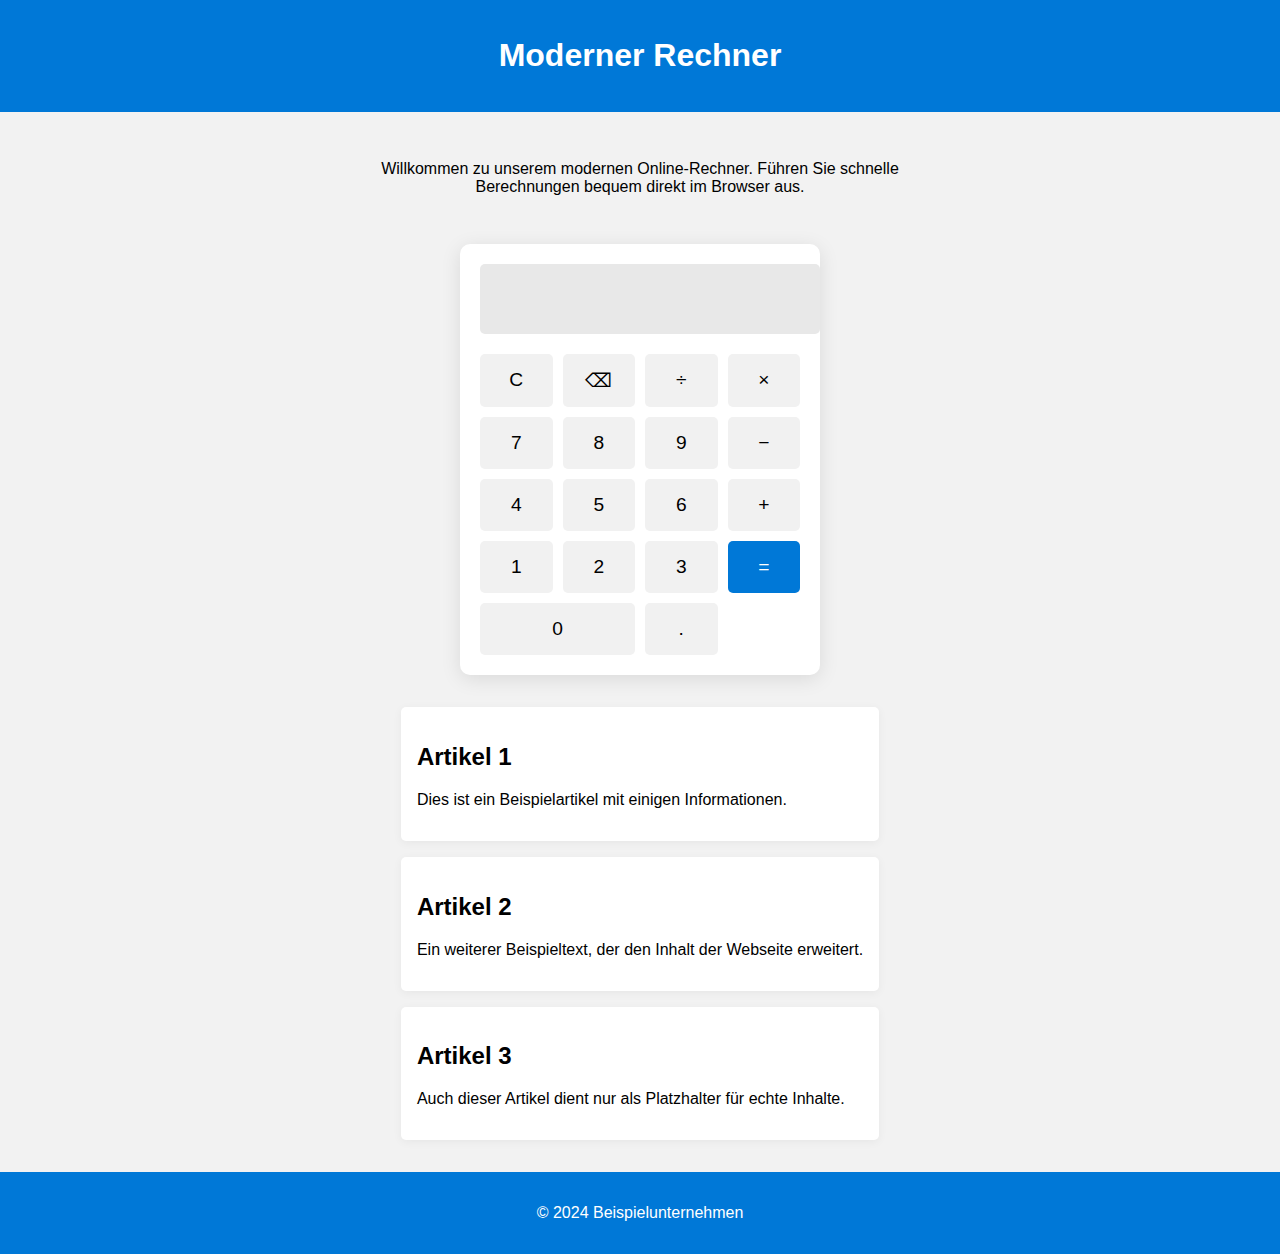
<file: index.html>
<!DOCTYPE html>
<html lang="de">
<head>
    <meta charset="UTF-8">
    <meta name="viewport" content="width=device-width, initial-scale=1.0">
    <title>Moderner Rechner</title>
    <link rel="stylesheet" href="style.css">
</head>
<body>
    <header class="site-header">
        <h1>Moderner Rechner</h1>
    </header>
    <main>
        <section class="intro">
            <p>Willkommen zu unserem modernen Online-Rechner. Führen Sie schnelle Berechnungen bequem direkt im Browser aus.</p>
        </section>
        <section class="calculator-wrapper">
            <div class="calculator">
                <input type="text" class="display" id="display" disabled>
                <div class="keys">
                    <button class="key" data-action="clear">C</button>
                    <button class="key" data-action="delete">⌫</button>
                    <button class="key" data-value="/">÷</button>
                    <button class="key" data-value="*">×</button>

                    <button class="key" data-value="7">7</button>
                    <button class="key" data-value="8">8</button>
                    <button class="key" data-value="9">9</button>
                    <button class="key" data-value="-">−</button>

                    <button class="key" data-value="4">4</button>
                    <button class="key" data-value="5">5</button>
                    <button class="key" data-value="6">6</button>
                    <button class="key" data-value="+">+</button>

                    <button class="key" data-value="1">1</button>
                    <button class="key" data-value="2">2</button>
                    <button class="key" data-value="3">3</button>
                    <button class="key" data-action="calculate" class="equal">=</button>

                    <button class="key zero" data-value="0">0</button>
                    <button class="key" data-value=".">.</button>
                </div>
            </div>
        </section>
        <section class="articles">
            <article>
                <h2>Artikel 1</h2>
                <p>Dies ist ein Beispielartikel mit einigen Informationen.</p>
            </article>
            <article>
                <h2>Artikel 2</h2>
                <p>Ein weiterer Beispieltext, der den Inhalt der Webseite erweitert.</p>
            </article>
            <article>
                <h2>Artikel 3</h2>
                <p>Auch dieser Artikel dient nur als Platzhalter für echte Inhalte.</p>
            </article>
        </section>
    </main>
    <footer class="site-footer">
        <p>&copy; 2024 Beispielunternehmen</p>
    </footer>
    <script src="script.js"></script>
</body>
</html>
</file>
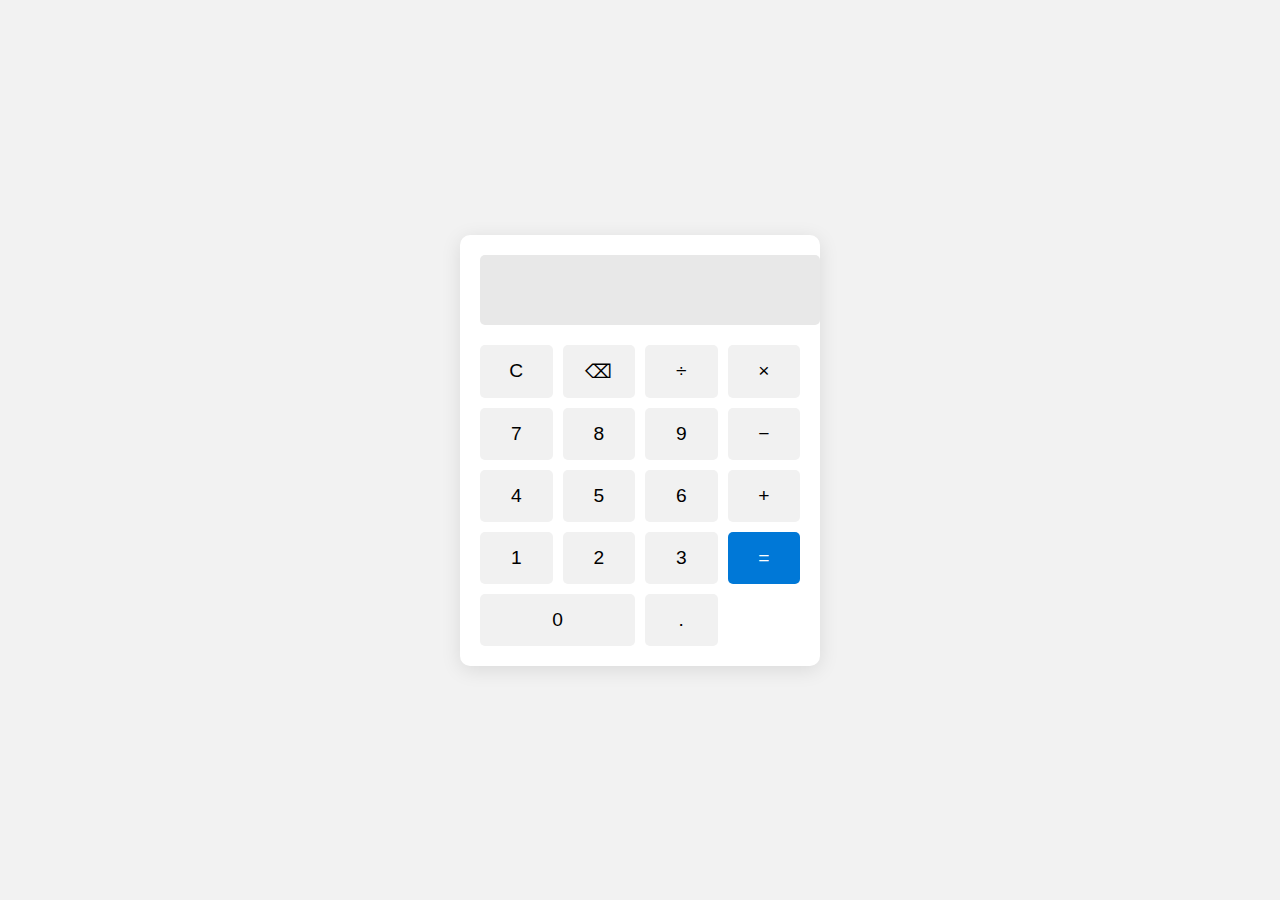
<file: calculator/index.html>
<!DOCTYPE html>
<html lang="de">
<head>
    <meta charset="UTF-8">
    <meta name="viewport" content="width=device-width, initial-scale=1.0">
    <title>Moderner Rechner</title>
    <link rel="stylesheet" href="style.css">
</head>
<body>
    <div class="calculator">
        <input type="text" class="display" id="display" disabled>
        <div class="keys">
            <button class="key" data-action="clear">C</button>
            <button class="key" data-action="delete">⌫</button>
            <button class="key" data-value="/">÷</button>
            <button class="key" data-value="*">×</button>

            <button class="key" data-value="7">7</button>
            <button class="key" data-value="8">8</button>
            <button class="key" data-value="9">9</button>
            <button class="key" data-value="-">−</button>

            <button class="key" data-value="4">4</button>
            <button class="key" data-value="5">5</button>
            <button class="key" data-value="6">6</button>
            <button class="key" data-value="+">+</button>

            <button class="key" data-value="1">1</button>
            <button class="key" data-value="2">2</button>
            <button class="key" data-value="3">3</button>
            <button class="key" data-action="calculate" rowspan="2" class="equal">=</button>

            <button class="key zero" data-value="0">0</button>
            <button class="key" data-value=".">.</button>
        </div>
    </div>

<script src="script.js"></script>
</body>
</html>
</file>
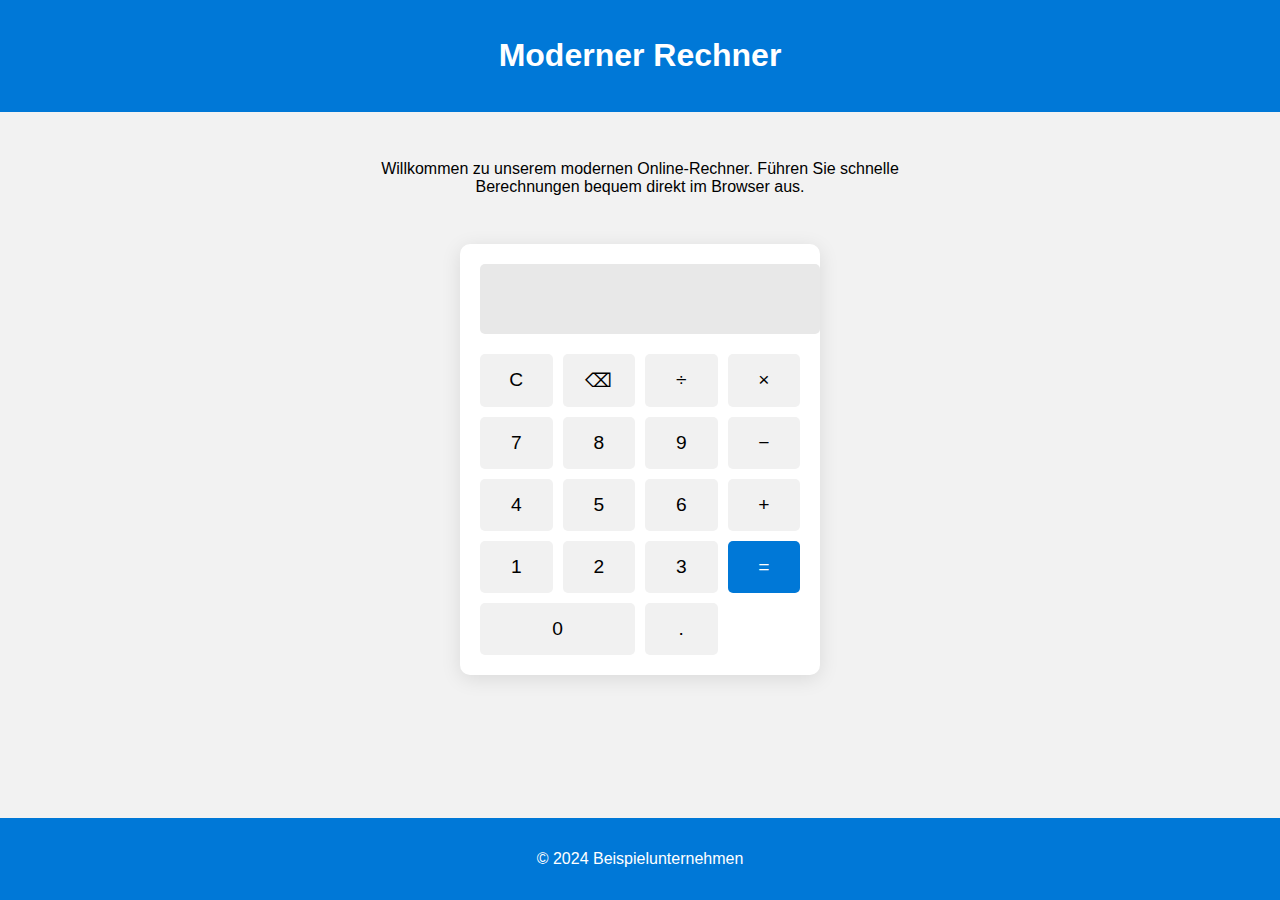
<file: docs/index.html>
<!DOCTYPE html>
<html lang="de">
<head>
    <meta charset="UTF-8">
    <meta name="viewport" content="width=device-width, initial-scale=1.0">
    <title>Moderner Rechner</title>
    <link rel="stylesheet" href="style.css">
</head>
<body>
    <header class="site-header">
        <h1>Moderner Rechner</h1>
    </header>
    <main>
        <section class="intro">
            <p>Willkommen zu unserem modernen Online-Rechner. Führen Sie schnelle Berechnungen bequem direkt im Browser aus.</p>
        </section>
        <section class="calculator-wrapper">
            <div class="calculator">
                <input type="text" class="display" id="display" disabled>
                <div class="keys">
                    <button class="key" data-action="clear">C</button>
                    <button class="key" data-action="delete">⌫</button>
                    <button class="key" data-value="/">÷</button>
                    <button class="key" data-value="*">×</button>

                    <button class="key" data-value="7">7</button>
                    <button class="key" data-value="8">8</button>
                    <button class="key" data-value="9">9</button>
                    <button class="key" data-value="-">−</button>

                    <button class="key" data-value="4">4</button>
                    <button class="key" data-value="5">5</button>
                    <button class="key" data-value="6">6</button>
                    <button class="key" data-value="+">+</button>

                    <button class="key" data-value="1">1</button>
                    <button class="key" data-value="2">2</button>
                    <button class="key" data-value="3">3</button>
                    <button class="key" data-action="calculate" class="equal">=</button>

                    <button class="key zero" data-value="0">0</button>
                    <button class="key" data-value=".">.</button>
                </div>
            </div>
        </section>
    </main>
    <footer class="site-footer">
        <p>&copy; 2024 Beispielunternehmen</p>
    </footer>
    <script src="script.js"></script>
</body>
</html>
</file>
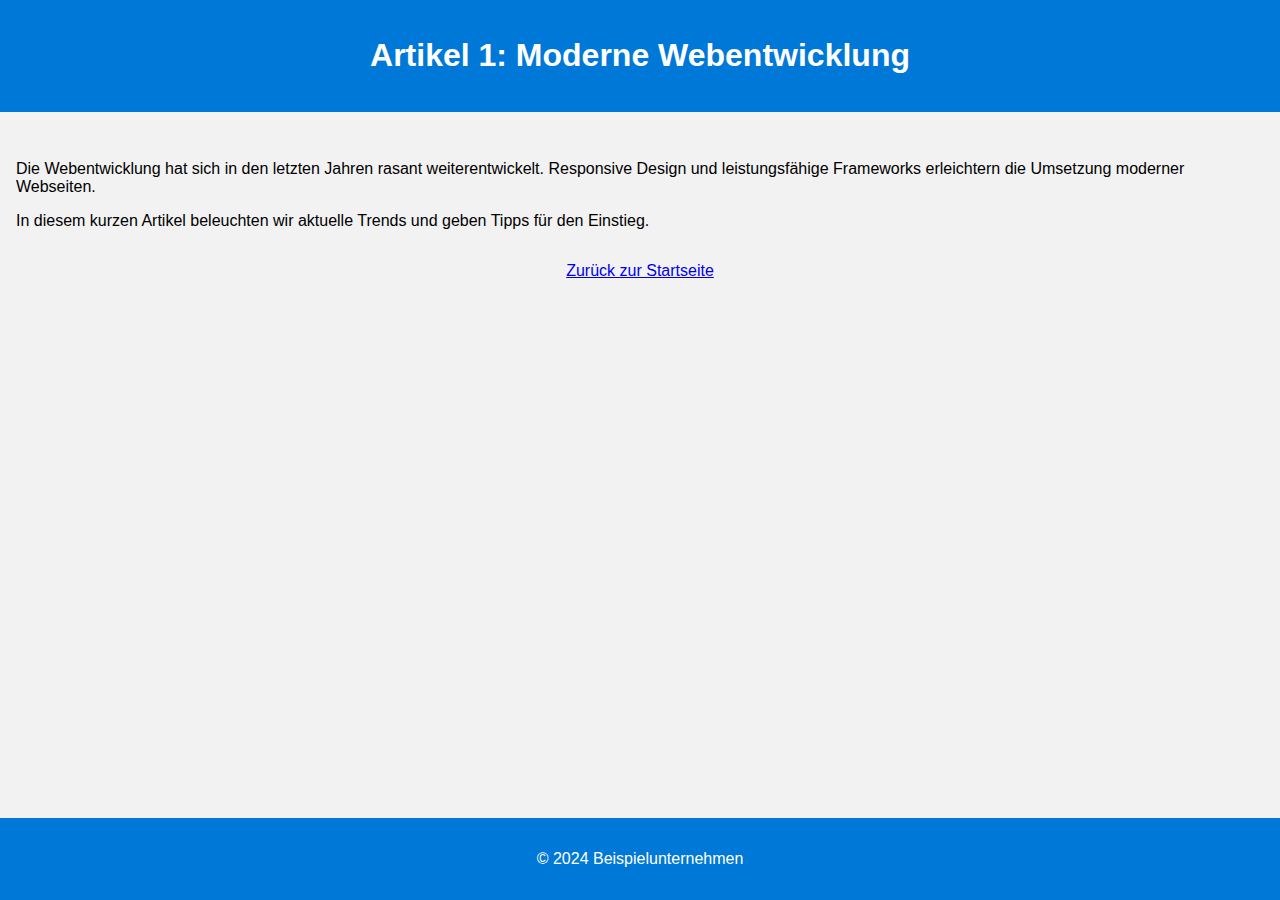
<file: docs/artikel1.html>
<!DOCTYPE html>
<html lang="de">
<head>
    <meta charset="UTF-8">
    <meta name="viewport" content="width=device-width, initial-scale=1.0">
    <title>Artikel 1 - Moderne Webentwicklung</title>
    <link rel="stylesheet" href="style.css">
</head>
<body>
    <header class="site-header">
        <h1>Artikel 1: Moderne Webentwicklung</h1>
    </header>
    <main>
        <article class="content">
            <p>Die Webentwicklung hat sich in den letzten Jahren rasant weiterentwickelt. Responsive Design und leistungsfähige Frameworks erleichtern die Umsetzung moderner Webseiten.</p>
            <p>In diesem kurzen Artikel beleuchten wir aktuelle Trends und geben Tipps für den Einstieg.</p>
        </article>
        <p><a href="index.html">Zurück zur Startseite</a></p>
    </main>
    <footer class="site-footer">
        <p>&copy; 2024 Beispielunternehmen</p>
    </footer>
</body>
</html>
</file>
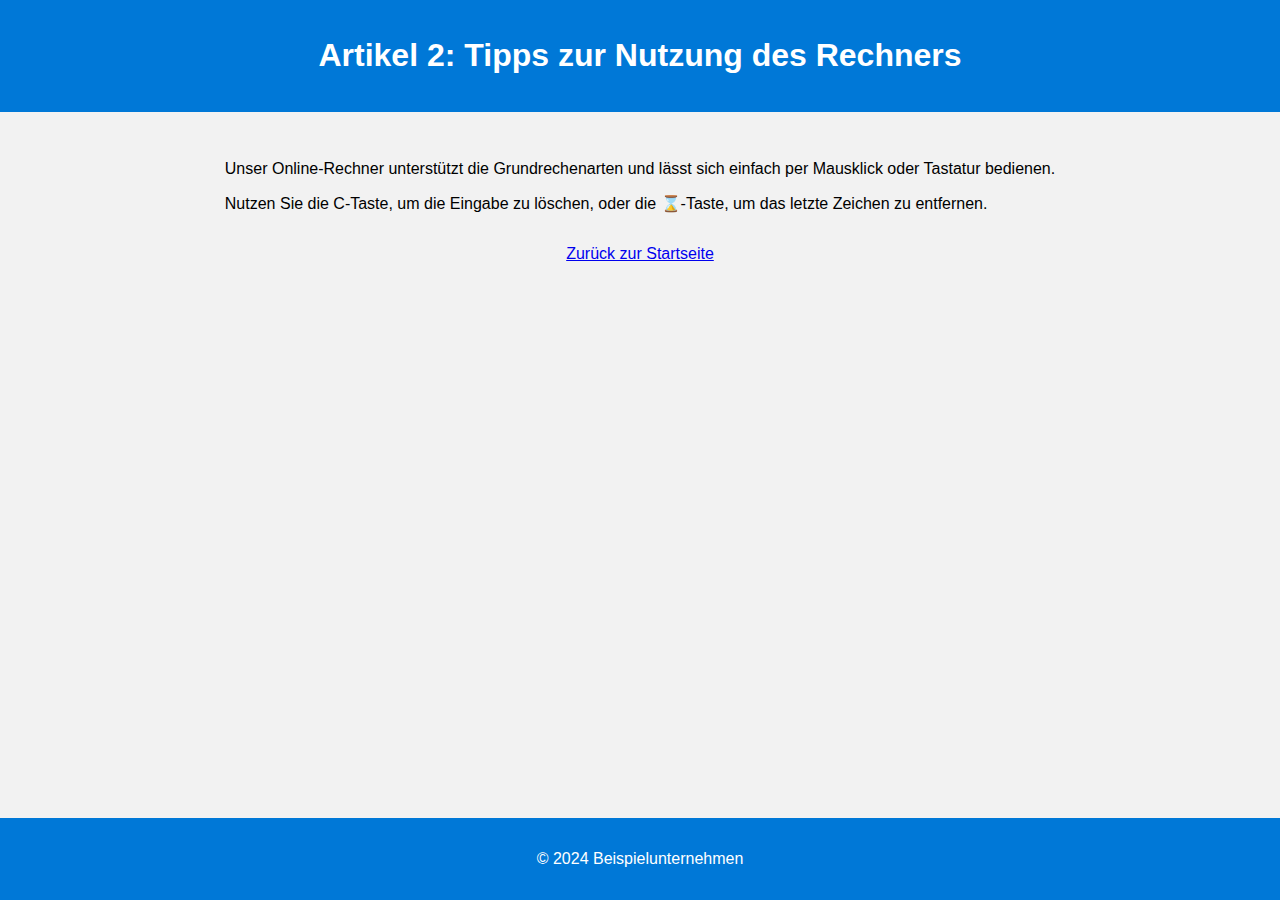
<file: docs/artikel2.html>
<!DOCTYPE html>
<html lang="de">
<head>
    <meta charset="UTF-8">
    <meta name="viewport" content="width=device-width, initial-scale=1.0">
    <title>Artikel 2 - Tipps zur Nutzung des Rechners</title>
    <link rel="stylesheet" href="style.css">
</head>
<body>
    <header class="site-header">
        <h1>Artikel 2: Tipps zur Nutzung des Rechners</h1>
    </header>
    <main>
        <article class="content">
            <p>Unser Online-Rechner unterstützt die Grundrechenarten und lässt sich einfach per Mausklick oder Tastatur bedienen.</p>
            <p>Nutzen Sie die C-Taste, um die Eingabe zu löschen, oder die ⌛-Taste, um das letzte Zeichen zu entfernen.</p>
        </article>
        <p><a href="index.html">Zurück zur Startseite</a></p>
    </main>
    <footer class="site-footer">
        <p>&copy; 2024 Beispielunternehmen</p>
    </footer>
</body>
</html>
</file>
<file: style.css>
body {
    font-family: Arial, Helvetica, sans-serif;
    background: #f2f2f2;
    margin: 0;
    display: flex;
    flex-direction: column;
    min-height: 100vh;
}

.site-header,
.site-footer {
    background: #0078d7;
    color: #fff;
    text-align: center;
    padding: 1rem;
}

main {
    flex: 1;
    display: flex;
    flex-direction: column;
    align-items: center;
    padding: 2rem 1rem;
}

.intro {
    max-width: 600px;
    text-align: center;
    margin-bottom: 2rem;
}

.calculator {
    background: #fff;
    border-radius: 10px;
    box-shadow: 0 4px 20px rgba(0, 0, 0, 0.1);
    width: 320px;
    padding: 20px;
}

.display {
    width: 100%;
    height: 50px;
    font-size: 1.4rem;
    text-align: right;
    padding: 10px;
    border: none;
    background: #e8e8e8;
    margin-bottom: 20px;
    border-radius: 5px;
}

.keys {
    display: grid;
    grid-template-columns: repeat(4, 1fr);
    gap: 10px;
}

.key {
    padding: 15px;
    font-size: 1.2rem;
    border: none;
    border-radius: 5px;
    background: #f1f1f1;
    cursor: pointer;
    transition: background 0.2s ease;
}

.key:hover {
    background: #ddd;
}

.key[data-action="calculate"] {
    grid-column: span 1;
    background: #0078d7;
    color: #fff;
}

.key.zero {
    grid-column: span 2;
}
.articles {
    display: grid;
    gap: 1rem;
    max-width: 800px;
    margin-top: 2rem;
}

.articles article {
    background: #fff;
    padding: 1rem;
    border-radius: 5px;
    box-shadow: 0 2px 10px rgba(0,0,0,0.05);
}
</file>
<file: calculator/style.css>
body {
    font-family: Arial, Helvetica, sans-serif;
    background: #f2f2f2;
    display: flex;
    align-items: center;
    justify-content: center;
    height: 100vh;
    margin: 0;
}

.calculator {
    background: #fff;
    border-radius: 10px;
    box-shadow: 0 4px 20px rgba(0, 0, 0, 0.1);
    width: 320px;
    padding: 20px;
}

.display {
    width: 100%;
    height: 50px;
    font-size: 1.4rem;
    text-align: right;
    padding: 10px;
    border: none;
    background: #e8e8e8;
    margin-bottom: 20px;
    border-radius: 5px;
}

.keys {
    display: grid;
    grid-template-columns: repeat(4, 1fr);
    gap: 10px;
}

.key {
    padding: 15px;
    font-size: 1.2rem;
    border: none;
    border-radius: 5px;
    background: #f1f1f1;
    cursor: pointer;
    transition: background 0.2s ease;
}

.key:hover {
    background: #ddd;
}

.key[data-action="calculate"] {
    grid-column: span 1;
    background: #0078d7;
    color: #fff;
}

.key.zero {
    grid-column: span 2;
}
</file>
<file: docs/style.css>
body {
    font-family: Arial, Helvetica, sans-serif;
    background: #f2f2f2;
    margin: 0;
    display: flex;
    flex-direction: column;
    min-height: 100vh;
}

.site-header,
.site-footer {
    background: #0078d7;
    color: #fff;
    text-align: center;
    padding: 1rem;
}

main {
    flex: 1;
    display: flex;
    flex-direction: column;
    align-items: center;
    padding: 2rem 1rem;
}

.intro {
    max-width: 600px;
    text-align: center;
    margin-bottom: 2rem;
}

.calculator {
    background: #fff;
    border-radius: 10px;
    box-shadow: 0 4px 20px rgba(0, 0, 0, 0.1);
    width: 320px;
    padding: 20px;
}

.display {
    width: 100%;
    height: 50px;
    font-size: 1.4rem;
    text-align: right;
    padding: 10px;
    border: none;
    background: #e8e8e8;
    margin-bottom: 20px;
    border-radius: 5px;
}

.keys {
    display: grid;
    grid-template-columns: repeat(4, 1fr);
    gap: 10px;
}

.key {
    padding: 15px;
    font-size: 1.2rem;
    border: none;
    border-radius: 5px;
    background: #f1f1f1;
    cursor: pointer;
    transition: background 0.2s ease;
}

.key:hover {
    background: #ddd;
}

.key[data-action="calculate"] {
    grid-column: span 1;
    background: #0078d7;
    color: #fff;
}

.key.zero {
    grid-column: span 2;
}
</file>
